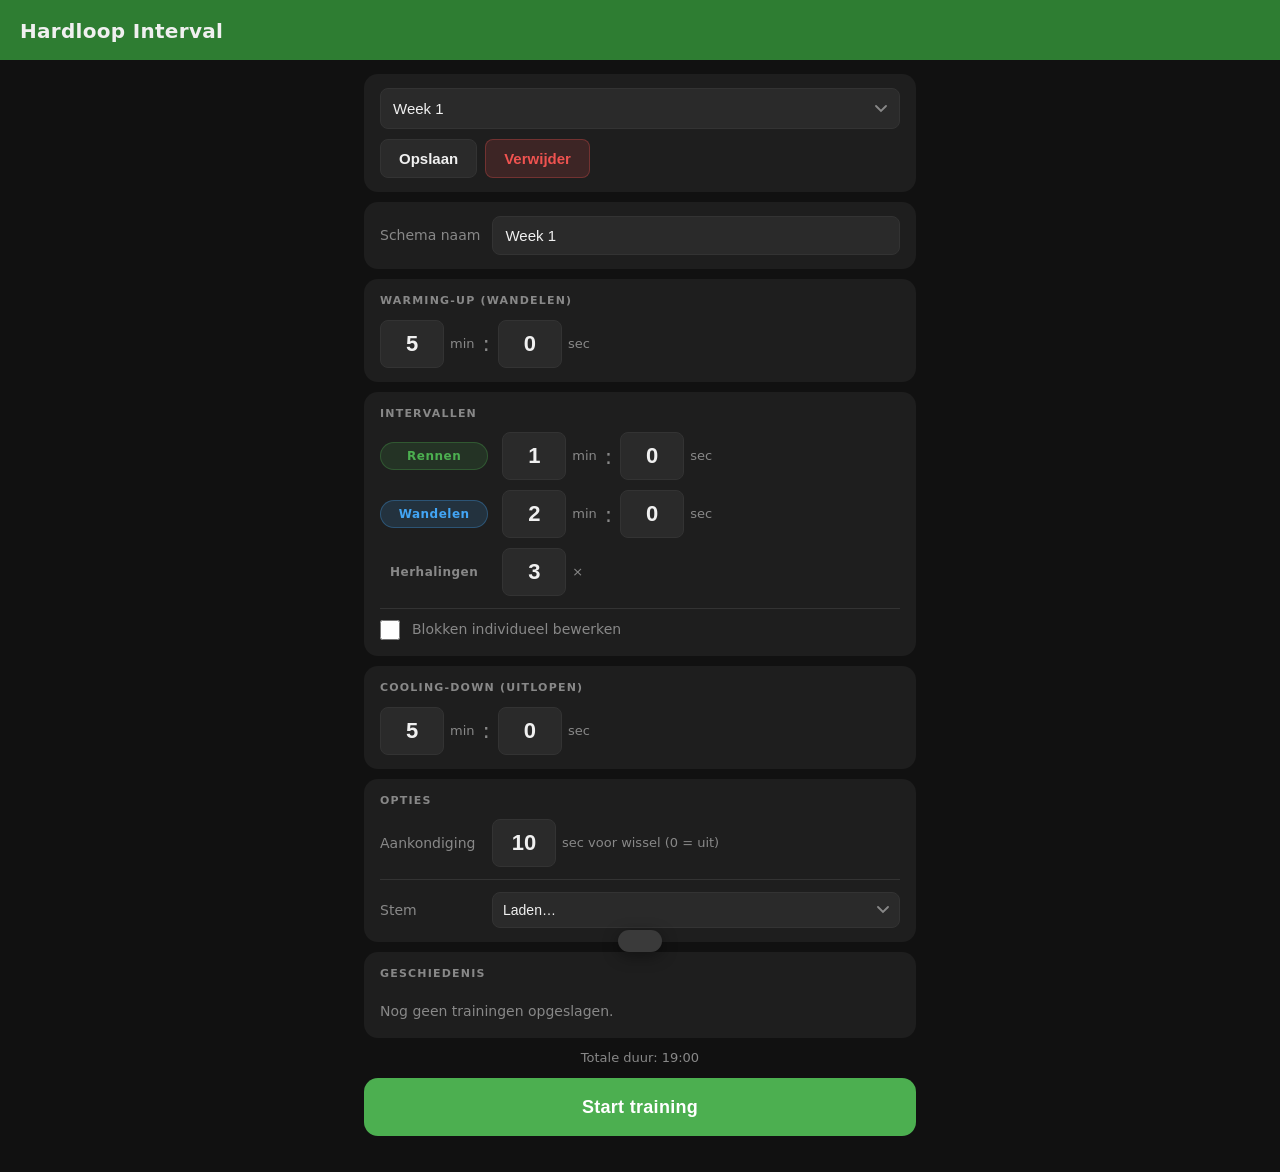
<file: index.html>
<!DOCTYPE html>
<html lang="nl">
<head>
  <meta charset="UTF-8">
  <meta name="viewport" content="width=device-width, initial-scale=1.0, user-scalable=no">
  <meta name="theme-color" content="#1b5e20">
  <meta name="apple-mobile-web-app-capable" content="yes">
  <meta name="apple-mobile-web-app-status-bar-style" content="black-translucent">
  <meta name="apple-mobile-web-app-title" content="Hardloop">
  <title>Hardloop Interval</title>
  <link rel="manifest" href="manifest.json">
  <link rel="icon" type="image/svg+xml" href="icons/icon.svg">
  <link rel="apple-touch-icon" href="icons/icon.svg">
  <link rel="stylesheet" href="style.css">
</head>
<body>

  <!-- ============ SETUP VIEW ============ -->
  <div id="view-setup" class="view">

    <header>
      <h1>Hardloop Interval</h1>
    </header>

    <main>

      <!-- Schema kiezer -->
      <div class="card schema-bar">
        <select id="schema-select" aria-label="Kies een schema"></select>
        <div class="schema-actions">
          <button id="btn-save" class="btn btn-secondary">Opslaan</button>
          <button id="btn-delete" class="btn btn-danger">Verwijder</button>
        </div>
      </div>

      <!-- Schema naam -->
      <div class="card">
        <label class="field-row">
          <span class="field-label">Schema naam</span>
          <input type="text" id="schema-name" placeholder="bijv. Week 1" autocomplete="off" spellcheck="false">
        </label>
      </div>

      <!-- Warming-up -->
      <div class="card">
        <div class="card-title">Warming-up (wandelen)</div>
        <div class="time-row">
          <div class="time-field">
            <input type="number" id="warmup-min" min="0" max="99" value="5" inputmode="numeric">
            <span>min</span>
          </div>
          <span class="time-colon">:</span>
          <div class="time-field">
            <input type="number" id="warmup-sec" min="0" max="59" value="0" inputmode="numeric">
            <span>sec</span>
          </div>
        </div>
      </div>

      <!-- Intervallen -->
      <div class="card">
        <div class="card-title">Intervallen</div>

        <!-- Eenvoudige modus -->
        <div id="simple-mode">
          <div class="interval-grid">
            <span class="interval-tag type-run">Rennen</span>
            <div class="time-row">
              <div class="time-field">
                <input type="number" id="run-min" min="0" max="99" value="1" inputmode="numeric">
                <span>min</span>
              </div>
              <span class="time-colon">:</span>
              <div class="time-field">
                <input type="number" id="run-sec" min="0" max="59" value="0" inputmode="numeric">
                <span>sec</span>
              </div>
            </div>

            <span class="interval-tag type-walk">Wandelen</span>
            <div class="time-row">
              <div class="time-field">
                <input type="number" id="walk-min" min="0" max="99" value="2" inputmode="numeric">
                <span>min</span>
              </div>
              <span class="time-colon">:</span>
              <div class="time-field">
                <input type="number" id="walk-sec" min="0" max="59" value="0" inputmode="numeric">
                <span>sec</span>
              </div>
            </div>

            <span class="interval-tag" style="background:none;border:none;color:var(--muted)">Herhalingen</span>
            <div class="time-row">
              <div class="time-field">
                <input type="number" id="repetitions" min="1" max="99" value="6" inputmode="numeric">
                <span>×</span>
              </div>
            </div>
          </div>
        </div>

        <!-- Toggle naar geavanceerde modus -->
        <label class="toggle-row" id="advanced-toggle-wrap">
          <input type="checkbox" id="advanced-toggle">
          <span>Blokken individueel bewerken</span>
        </label>

        <!-- Geavanceerde modus -->
        <div id="advanced-mode" hidden>
          <div id="blocks-list"></div>
          <div class="add-buttons">
            <button id="btn-add-run" class="btn btn-add type-run-btn">+ Renblok</button>
            <button id="btn-add-walk" class="btn btn-add type-walk-btn">+ Wandelblok</button>
          </div>
        </div>

      </div>

      <!-- Cooling-down -->
      <div class="card">
        <div class="card-title">Cooling-down (uitlopen)</div>
        <div class="time-row">
          <div class="time-field">
            <input type="number" id="cooldown-min" min="0" max="99" value="5" inputmode="numeric">
            <span>min</span>
          </div>
          <span class="time-colon">:</span>
          <div class="time-field">
            <input type="number" id="cooldown-sec" min="0" max="59" value="0" inputmode="numeric">
            <span>sec</span>
          </div>
        </div>
      </div>

      <!-- Opties -->
      <div class="card">
        <div class="card-title">Opties</div>
        <label class="field-row">
          <span class="field-label">Aankondiging</span>
          <div class="time-row">
            <div class="time-field">
              <input type="number" id="announce-secs" min="0" max="60" value="10" inputmode="numeric">
              <span>sec voor wissel (0 = uit)</span>
            </div>
          </div>
        </label>
        <div class="card-divider"></div>
        <label class="field-row">
          <span class="field-label">Stem</span>
          <select id="voice-select" class="voice-select"></select>
        </label>
      </div>

      <!-- Geschiedenis -->
      <div class="card" id="history-card">
        <div class="card-title">Geschiedenis</div>
        <select id="history-filter" class="voice-select history-filter" aria-label="Filter op schema" hidden></select>
        <div id="history-list"></div>
      </div>

      <!-- Totale duur -->
      <p id="total-duration" class="total-dur"></p>

      <!-- Start knop -->
      <button id="btn-start" class="btn btn-start">Start training</button>

    </main>
  </div>


  <!-- ============ RUNNING VIEW ============ -->
  <div id="view-running" class="view" hidden>
    <div class="run-screen">

      <div class="run-header">
        <span id="phase-counter" class="phase-counter"></span>
        <span id="run-total-time" class="run-total-time"></span>
      </div>

      <div class="run-phase">
        <div id="phase-name" class="run-phase-name">Warming-up</div>
        <div id="phase-type" class="run-phase-type walk">Wandelen</div>
      </div>

      <div id="block-time" class="run-block-time">0:00</div>

      <div class="run-progress">
        <div class="progress-track">
          <div id="progress-fill" class="progress-fill"></div>
        </div>
      </div>

      <p id="run-distance" class="run-distance"></p>
      <p id="run-steps" class="run-distance"></p>

      <div class="run-controls">
        <button id="btn-pause" class="btn btn-pause-run">Pauze</button>
        <button id="btn-stop" class="btn btn-stop-run">Stop</button>
      </div>

    </div>
  </div>


  <!-- ============ RESULTS VIEW ============ -->
  <div id="view-results" class="view" hidden>
    <div class="results-screen">

      <div id="results-icon" class="results-icon">✓</div>
      <h2 id="results-title" class="results-heading">Training voltooid</h2>

      <div class="results-stats">
        <div class="stat-block">
          <div class="stat-value" id="result-time">0:00</div>
          <div class="stat-label">Duur</div>
        </div>
        <div class="stat-block" id="result-dist-block">
          <div class="stat-value" id="result-distance">0.00 km</div>
          <div class="stat-label">Afstand (GPS)</div>
        </div>
        <div class="stat-block" id="result-steps-block" hidden>
          <div class="stat-value" id="result-steps">0</div>
          <div class="stat-label">Stappen</div>
        </div>
      </div>

      <p id="result-schema-name" class="result-schema-name"></p>

      <button id="btn-results-back" class="btn btn-start">Terug naar schema</button>

    </div>
  </div>


  <!-- Toast melding -->
  <div id="toast" class="toast" role="status" aria-live="polite"></div>

  <script src="app.js"></script>
</body>
</html>
</file>
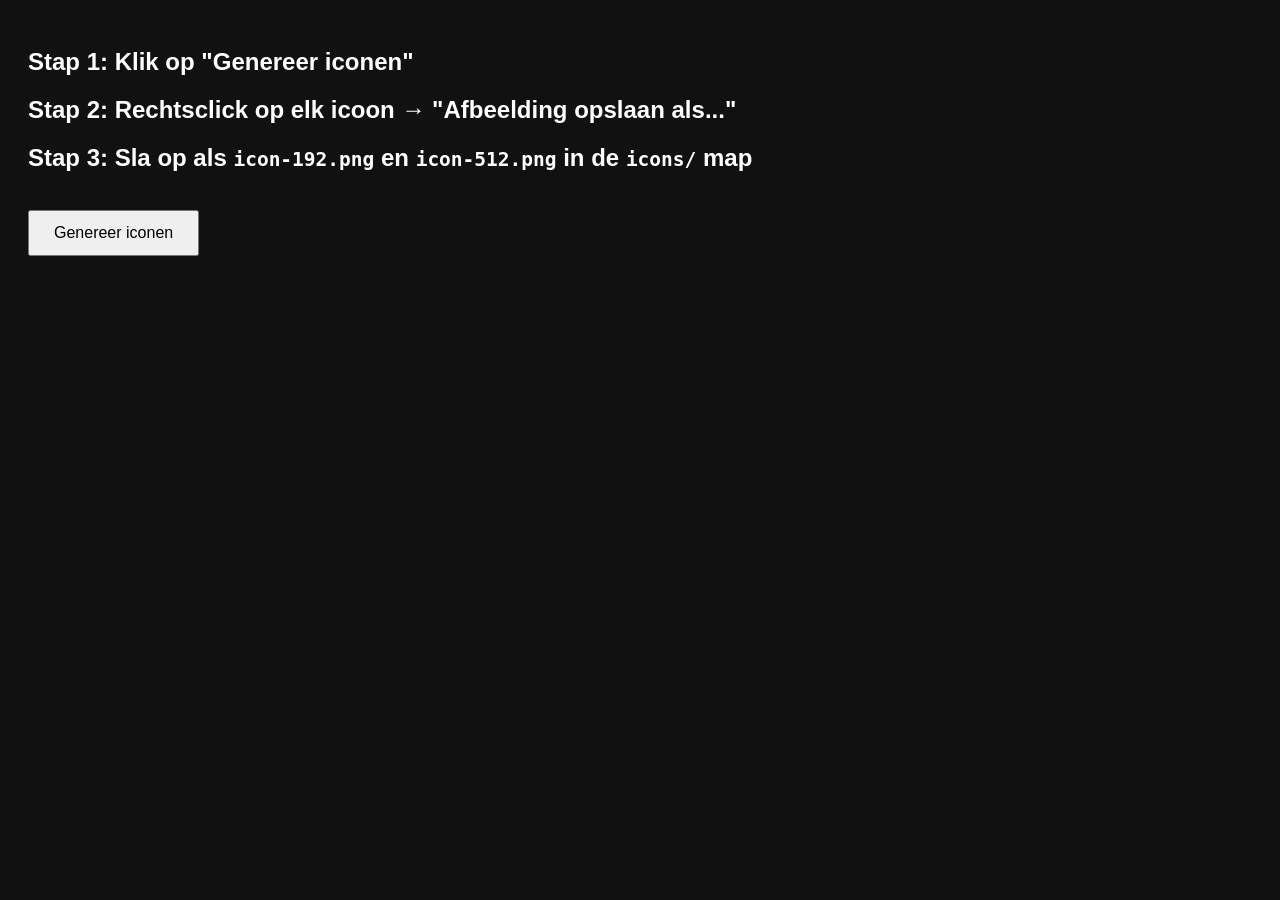
<file: icons/generate-icons.html>
<!DOCTYPE html>
<html lang="nl">
<head><meta charset="UTF-8"><title>Iconen genereren</title></head>
<body style="font-family:sans-serif;padding:20px;background:#111;color:#fff">
<h2>Stap 1: Klik op "Genereer iconen"</h2>
<h2>Stap 2: Rechtsclick op elk icoon → "Afbeelding opslaan als..."</h2>
<h2>Stap 3: Sla op als <code>icon-192.png</code> en <code>icon-512.png</code> in de <code>icons/</code> map</h2>
<br>
<button onclick="generate()" style="padding:12px 24px;font-size:16px;cursor:pointer">Genereer iconen</button>
<br><br>
<div id="out"></div>
<script>
function drawIcon(size) {
  const c = document.createElement('canvas');
  c.width = c.height = size;
  const ctx = c.getContext('2d');
  const r = size * 0.19;
  const scale = size / 512;

  // Background
  const grad = ctx.createLinearGradient(0,0,size,size);
  grad.addColorStop(0, '#388e3c');
  grad.addColorStop(1, '#1b5e20');
  ctx.fillStyle = grad;
  roundRect(ctx, 0, 0, size, size, r);
  ctx.fill();

  // Drawing (coordinates based on 512px viewBox, scaled)
  ctx.strokeStyle = 'white';
  ctx.lineCap = 'round';

  // Head
  ctx.beginPath();
  ctx.arc(310*scale, 108*scale, 44*scale, 0, Math.PI*2);
  ctx.fillStyle = 'white';
  ctx.fill();

  // Torso
  line(ctx, 300,152, 265,295, 24, scale);
  // Left leg
  line(ctx, 265,295, 195,375, 22, scale);
  line(ctx, 195,375, 162,420, 22, scale);
  // Right leg
  line(ctx, 265,295, 345,358, 22, scale);
  line(ctx, 345,358, 395,400, 22, scale);
  // Left arm (back)
  line(ctx, 288,200, 355,168, 18, scale);
  // Right arm (forward)
  line(ctx, 288,200, 205,248, 18, scale);

  return c;
}

function line(ctx, x1,y1,x2,y2, w, s) {
  ctx.beginPath();
  ctx.lineWidth = w * s;
  ctx.moveTo(x1*s, y1*s);
  ctx.lineTo(x2*s, y2*s);
  ctx.stroke();
}

function roundRect(ctx, x,y,w,h,r) {
  ctx.beginPath();
  ctx.moveTo(x+r, y);
  ctx.lineTo(x+w-r, y);
  ctx.arcTo(x+w,y, x+w,y+r, r);
  ctx.lineTo(x+w, y+h-r);
  ctx.arcTo(x+w,y+h, x+w-r,y+h, r);
  ctx.lineTo(x+r, y+h);
  ctx.arcTo(x,y+h, x,y+h-r, r);
  ctx.lineTo(x, y+r);
  ctx.arcTo(x,y, x+r,y, r);
  ctx.closePath();
}

function generate() {
  const out = document.getElementById('out');
  out.innerHTML = '';
  [192, 512].forEach(size => {
    const c = drawIcon(size);
    const wrap = document.createElement('div');
    wrap.style.cssText = 'display:inline-block;margin:16px;text-align:center';
    wrap.innerHTML = `<p style="margin-bottom:8px">icon-${size}.png (rechtsclick → opslaan als)</p>`;
    c.style.cssText = `width:${size/2}px;height:${size/2}px;display:block;margin:0 auto;cursor:context-menu`;
    c.title = `Rechtsclick → Afbeelding opslaan als icon-${size}.png`;
    wrap.appendChild(c);
    out.appendChild(wrap);
  });
}
</script>
</body>
</html>
</file>
<file: style.css>
/* =====================================================
   HARDLOOP INTERVAL — MOBILE-FIRST DARK THEME
   ===================================================== */

:root {
  --bg:          #111111;
  --surface:     #1e1e1e;
  --surface2:    #2a2a2a;
  --border:      #333333;
  --run:         #4caf50;
  --run-dark:    #2e7d32;
  --run-bg:      rgba(76,175,80,.15);
  --walk:        #42a5f5;
  --walk-dark:   #1565c0;
  --walk-bg:     rgba(66,165,245,.15);
  --text:        #f0f0f0;
  --muted:       #888888;
  --danger:      #ef5350;
  --danger-bg:   rgba(239,83,80,.15);
  --radius:      14px;
  --radius-sm:   8px;
}

/* Reset ------------------------------------------------ */
*, *::before, *::after {
  box-sizing: border-box;
  margin: 0;
  padding: 0;
  -webkit-tap-highlight-color: transparent;
}

html, body {
  height: 100%;
  overscroll-behavior: none;
}

body {
  background: var(--bg);
  color: var(--text);
  font-family: -apple-system, BlinkMacSystemFont, "Segoe UI", system-ui, sans-serif;
  font-size: 16px;
  line-height: 1.5;
}

/* Remove number input arrows */
input[type="number"] {
  -moz-appearance: textfield;
  appearance: textfield;
}
input[type="number"]::-webkit-outer-spin-button,
input[type="number"]::-webkit-inner-spin-button {
  -webkit-appearance: none;
  margin: 0;
}

input:focus {
  outline: 2px solid var(--run);
  outline-offset: 2px;
}

/* Views ------------------------------------------------ */
[hidden] { display: none !important; }
.view { min-height: 100vh; overflow-y: auto; }
#view-running { display: flex; flex-direction: column; }

/* =====================================================
   SETUP VIEW
   ===================================================== */

header {
  background: var(--run-dark);
  padding: 16px 20px 14px;
  position: sticky;
  top: 0;
  z-index: 10;
}

header h1 {
  font-size: 20px;
  font-weight: 700;
  letter-spacing: .3px;
}

main {
  display: flex;
  flex-direction: column;
  gap: 10px;
  padding: 14px 14px 36px;
  max-width: 580px;
  margin: 0 auto;
  width: 100%;
}

/* Card ------------------------------------------------- */
.card {
  background: var(--surface);
  border-radius: var(--radius);
  padding: 14px 16px;
}

.card-title {
  font-size: 11px;
  font-weight: 700;
  text-transform: uppercase;
  letter-spacing: 1.2px;
  color: var(--muted);
  margin-bottom: 10px;
}

/* Schema bar ------------------------------------------- */
.schema-bar {
  display: flex;
  flex-direction: column;
  gap: 10px;
}

.schema-bar select {
  width: 100%;
  background: var(--surface2);
  color: var(--text);
  border: 1px solid var(--border);
  border-radius: var(--radius-sm);
  padding: 11px 36px 11px 12px;
  font-size: 15px;
  appearance: none;
  -webkit-appearance: none;
  background-image: url("data:image/svg+xml,%3Csvg xmlns='http://www.w3.org/2000/svg' width='12' height='8'%3E%3Cpath d='M1 1l5 5 5-5' stroke='%23888' stroke-width='1.8' fill='none' stroke-linecap='round'/%3E%3C/svg%3E");
  background-repeat: no-repeat;
  background-position: right 12px center;
  cursor: pointer;
}

.schema-actions {
  display: flex;
  gap: 8px;
}

/* Field row -------------------------------------------- */
.field-row {
  display: flex;
  align-items: center;
  gap: 12px;
  cursor: pointer;
}

.field-label {
  font-size: 14px;
  color: var(--muted);
  min-width: 100px;
  flex-shrink: 0;
}

.field-row input[type="text"] {
  flex: 1;
  background: var(--surface2);
  border: 1px solid var(--border);
  border-radius: var(--radius-sm);
  color: var(--text);
  padding: 10px 12px;
  font-size: 15px;
}

/* Time inputs ------------------------------------------ */
.time-row {
  display: flex;
  align-items: center;
  gap: 8px;
}

.time-field {
  display: flex;
  align-items: center;
  gap: 6px;
}

.time-field input {
  width: 64px;
  background: var(--surface2);
  border: 1px solid var(--border);
  border-radius: var(--radius-sm);
  color: var(--text);
  padding: 10px 6px;
  font-size: 22px;
  font-weight: 600;
  text-align: center;
}

.time-field span {
  font-size: 13px;
  color: var(--muted);
}

.time-colon {
  font-size: 22px;
  font-weight: 300;
  color: var(--muted);
  user-select: none;
}

/* Interval grid ---------------------------------------- */
.interval-grid {
  display: grid;
  grid-template-columns: auto 1fr;
  gap: 10px 14px;
  align-items: center;
  margin-bottom: 12px;
}

.interval-tag {
  font-size: 12px;
  font-weight: 700;
  letter-spacing: .5px;
  padding: 4px 10px;
  border-radius: 20px;
  text-align: center;
  white-space: nowrap;
}

.type-run {
  background: var(--run-bg);
  color: var(--run);
  border: 1px solid rgba(76,175,80,.3);
}

.type-walk {
  background: var(--walk-bg);
  color: var(--walk);
  border: 1px solid rgba(66,165,245,.3);
}

/* Toggle row ------------------------------------------- */
.toggle-row {
  display: flex;
  align-items: center;
  gap: 12px;
  cursor: pointer;
  font-size: 14px;
  color: var(--muted);
  padding: 2px 0;
  user-select: none;
}

.toggle-row input[type="checkbox"] {
  width: 20px;
  height: 20px;
  accent-color: var(--run);
  flex-shrink: 0;
  cursor: pointer;
}

#advanced-toggle-wrap {
  margin-top: 10px;
  padding-top: 10px;
  border-top: 1px solid var(--border);
}

/* Advanced blocks list --------------------------------- */
#advanced-mode {
  margin-top: 10px;
}

.block-item {
  display: flex;
  align-items: center;
  gap: 10px;
  background: var(--surface2);
  border-radius: var(--radius-sm);
  padding: 10px 12px;
  margin-bottom: 8px;
  border-left: 4px solid;
}

.block-item.run { border-left-color: var(--run); }
.block-item.walk { border-left-color: var(--walk); }

.block-type-label {
  font-size: 13px;
  font-weight: 700;
  min-width: 68px;
}

.block-item.run .block-type-label  { color: var(--run); }
.block-item.walk .block-type-label { color: var(--walk); }

.block-time-row {
  display: flex;
  align-items: center;
  gap: 4px;
  flex: 1;
}

.block-time-row input {
  width: 52px;
  background: var(--surface);
  border: 1px solid var(--border);
  border-radius: 6px;
  color: var(--text);
  padding: 7px 4px;
  font-size: 17px;
  font-weight: 600;
  text-align: center;
}

.block-time-row .time-sep-small {
  color: var(--muted);
  font-size: 16px;
}

.btn-block-remove {
  background: none;
  border: none;
  color: var(--muted);
  font-size: 20px;
  line-height: 1;
  padding: 4px 6px;
  border-radius: 6px;
  cursor: pointer;
  flex-shrink: 0;
}

.btn-block-remove:active { background: var(--surface); }

.add-buttons {
  display: flex;
  gap: 8px;
  margin-top: 4px;
}

.btn-add {
  flex: 1;
  background: none;
  border: 2px dashed;
  border-radius: var(--radius-sm);
  font-size: 13px;
  font-weight: 700;
  padding: 10px 8px;
}

.type-run-btn  { border-color: rgba(76,175,80,.5);  color: var(--run); }
.type-walk-btn { border-color: rgba(66,165,245,.5); color: var(--walk); }

/* Total duration --------------------------------------- */
.total-dur {
  text-align: center;
  font-size: 13px;
  color: var(--muted);
  min-height: 20px;
}

/* Buttons (global) ------------------------------------- */
.btn {
  cursor: pointer;
  border: none;
  border-radius: var(--radius-sm);
  font-size: 15px;
  font-weight: 600;
  padding: 11px 18px;
  line-height: 1;
  transition: opacity .15s, transform .1s;
  user-select: none;
}

.btn:active  { opacity: .7; transform: scale(.97); }
.btn:disabled { opacity: .35; cursor: not-allowed; transform: none; }

.btn-secondary {
  background: var(--surface2);
  color: var(--text);
  border: 1px solid var(--border);
}

.btn-danger {
  background: var(--danger-bg);
  color: var(--danger);
  border: 1px solid rgba(239,83,80,.3);
}

.btn-start {
  width: 100%;
  background: var(--run);
  color: white;
  font-size: 18px;
  font-weight: 700;
  padding: 20px;
  border-radius: var(--radius);
  letter-spacing: .3px;
}

/* =====================================================
   RUNNING VIEW
   ===================================================== */

#view-running {
  background: var(--bg);
  min-height: 100vh;
  min-height: 100dvh;
}

.run-screen {
  display: flex;
  flex-direction: column;
  align-items: center;
  justify-content: space-between;
  min-height: 100vh;
  min-height: 100dvh;
  padding: 28px 20px 32px;
}

/* Header row */
.run-header {
  width: 100%;
  display: flex;
  justify-content: space-between;
  align-items: center;
  font-size: 13px;
  color: var(--muted);
  min-height: 20px;
}

/* Phase display */
.run-phase {
  text-align: center;
}

.run-phase-name {
  font-size: 20px;
  font-weight: 400;
  color: var(--muted);
  letter-spacing: .3px;
  margin-bottom: 6px;
}

.run-phase-type {
  font-size: 44px;
  font-weight: 800;
  letter-spacing: 3px;
  text-transform: uppercase;
  line-height: 1.1;
  transition: color .4s ease;
}

.run-phase-type.run  { color: var(--run); }
.run-phase-type.walk { color: var(--walk); }

/* Big timer */
.run-block-time {
  font-size: clamp(80px, 22vw, 108px);
  font-weight: 200;
  letter-spacing: -3px;
  font-variant-numeric: tabular-nums;
  color: var(--text);
  line-height: 1;
  text-align: center;
}

/* Progress bar */
.run-progress {
  width: 100%;
}

.progress-track {
  width: 100%;
  height: 5px;
  background: var(--surface2);
  border-radius: 3px;
  overflow: hidden;
}

.progress-fill {
  height: 100%;
  background: var(--run);
  border-radius: 3px;
  transition: width .9s linear;
  width: 0%;
}

/* Running controls */
.run-controls {
  display: flex;
  gap: 14px;
  width: 100%;
}

.btn-pause-run {
  flex: 1;
  padding: 20px 16px;
  font-size: 17px;
  border-radius: var(--radius);
  background: var(--surface);
  color: var(--text);
  border: 2px solid var(--border);
}

.btn-pause-run.resumed {
  background: var(--walk);
  color: white;
  border-color: var(--walk);
}

.btn-stop-run {
  padding: 20px 22px;
  font-size: 17px;
  border-radius: var(--radius);
  background: var(--danger-bg);
  color: var(--danger);
  border: 2px solid rgba(239,83,80,.35);
}

/* =====================================================
   TOAST
   ===================================================== */

.toast {
  position: fixed;
  bottom: 20px;
  left: 50%;
  transform: translateX(-50%) translateY(72px);
  background: #3a3a3a;
  color: var(--text);
  padding: 11px 22px;
  border-radius: 24px;
  font-size: 14px;
  font-weight: 500;
  transition: transform .28s cubic-bezier(.34,1.56,.64,1);
  z-index: 999;
  pointer-events: none;
  white-space: nowrap;
  box-shadow: 0 4px 16px rgba(0,0,0,.4);
}

.toast.show {
  transform: translateX(-50%) translateY(0);
}

/* Scrollbar -------------------------------------------- */
::-webkit-scrollbar { width: 3px; }
::-webkit-scrollbar-track { background: transparent; }
::-webkit-scrollbar-thumb { background: var(--border); border-radius: 2px; }

/* =====================================================
   VOICE SELECT & CARD DIVIDER
   ===================================================== */

.card-divider {
  height: 1px;
  background: var(--border);
  margin: 12px 0;
}

.voice-select {
  flex: 1;
  background: var(--surface2);
  color: var(--text);
  border: 1px solid var(--border);
  border-radius: var(--radius-sm);
  padding: 9px 32px 9px 10px;
  font-size: 14px;
  appearance: none;
  -webkit-appearance: none;
  background-image: url("data:image/svg+xml,%3Csvg xmlns='http://www.w3.org/2000/svg' width='12' height='8'%3E%3Cpath d='M1 1l5 5 5-5' stroke='%23888' stroke-width='1.8' fill='none' stroke-linecap='round'/%3E%3C/svg%3E");
  background-repeat: no-repeat;
  background-position: right 10px center;
  cursor: pointer;
  min-width: 0;
}

/* =====================================================
   RUNNING — DISTANCE
   ===================================================== */

.run-distance {
  font-size: 15px;
  color: var(--muted);
  text-align: center;
  min-height: 20px;
  letter-spacing: .3px;
}

/* =====================================================
   RESULTS VIEW
   ===================================================== */

#view-results {
  background: var(--bg);
  min-height: 100vh;
  min-height: 100dvh;
  display: flex;
  flex-direction: column;
}

.results-screen {
  flex: 1;
  display: flex;
  flex-direction: column;
  align-items: center;
  justify-content: center;
  padding: 40px 24px;
  gap: 20px;
  text-align: center;
}

.results-icon {
  font-size: 56px;
  line-height: 1;
}

.results-heading {
  font-size: 26px;
  font-weight: 700;
  color: var(--text);
}

.results-stats {
  display: flex;
  gap: 32px;
  justify-content: center;
  margin: 8px 0;
}

.stat-block {
  display: flex;
  flex-direction: column;
  align-items: center;
  gap: 4px;
}

.stat-value {
  font-size: 36px;
  font-weight: 700;
  font-variant-numeric: tabular-nums;
  color: var(--run);
}

.stat-label {
  font-size: 12px;
  color: var(--muted);
  letter-spacing: .5px;
  text-transform: uppercase;
}

.result-schema-name {
  font-size: 14px;
  color: var(--muted);
}

/* =====================================================
   HISTORY
   ===================================================== */

#history-card { padding-bottom: 8px; }

.history-item {
  display: flex;
  align-items: center;
  gap: 8px;
  padding: 10px 0;
  border-bottom: 1px solid var(--border);
}

.history-main { flex: 1; min-width: 0; }

.history-filter {
  width: 100%;
  margin-bottom: 4px;
}

.history-delete {
  flex-shrink: 0;
  width: 36px;
  height: 36px;
  border: none;
  border-radius: var(--radius-sm);
  background: transparent;
  color: var(--muted);
  font-size: 16px;
  cursor: pointer;
}

.history-delete:hover,
.history-delete:active {
  background: var(--danger-bg);
  color: var(--danger);
}

.history-item:last-child { border-bottom: none; }

.history-date {
  font-size: 11px;
  color: var(--muted);
  margin-bottom: 3px;
}

.history-info {
  display: flex;
  justify-content: space-between;
  align-items: center;
  gap: 8px;
}

.history-schema {
  font-size: 14px;
  font-weight: 600;
  color: var(--text);
  overflow: hidden;
  text-overflow: ellipsis;
  white-space: nowrap;
}

.history-stats {
  font-size: 13px;
  color: var(--muted);
  white-space: nowrap;
  flex-shrink: 0;
}

.history-dist {
  color: var(--run);
  font-weight: 600;
}

.history-empty {
  font-size: 14px;
  color: var(--muted);
  padding: 8px 0;
}
</file>
